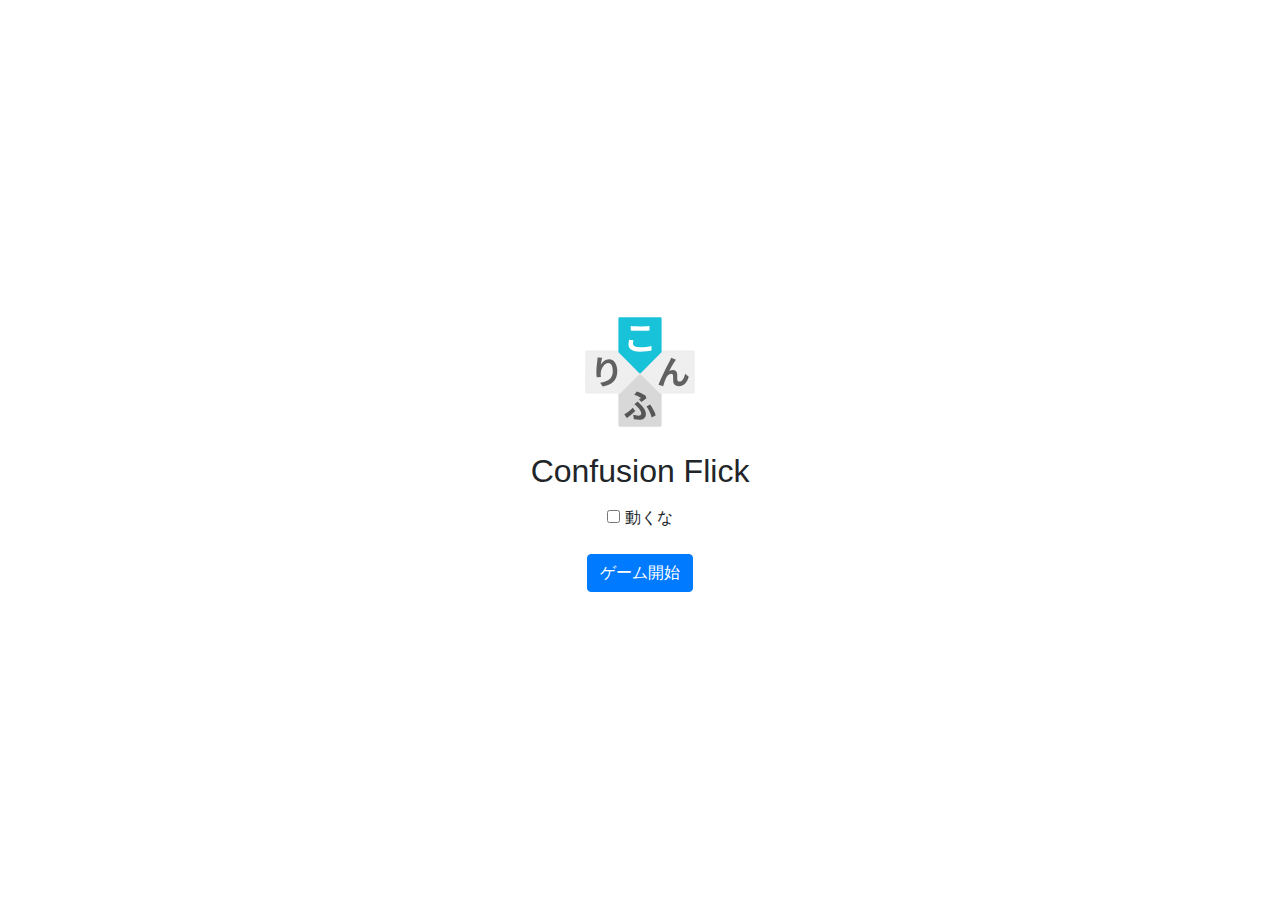
<file: index.html>
<!DOCTYPE html>
<html lang="ja">
    <head>
        <meta charset="utf-8">
        <meta name="apple-mobile-web-app-title" content="Conflick">
        <meta name="application-name" content="Conflick">
        <meta name="msapplication-TileColor" content="#ffffff">
        <meta name="theme-color" content="#ffffff">
        <meta name="viewport" content="width=device-width, initial-scale=1, shrink-to-fit=no">
        <title>Confusion Flick</title>
        <link rel="apple-touch-icon" sizes="180x180" href="/icons/apple-touch-icon.png">
        <link rel="icon" type="image/png" sizes="32x32" href="/icons/favicon-32x32.png">
        <link rel="icon" type="image/png" sizes="16x16" href="/icons/favicon-16x16.png">
        <link rel="manifest" href="/site.webmanifest">
        <link rel="mask-icon" href="/icons/safari-pinned-tab.svg" color="#18c2d8">
        <link rel="stylesheet" href="https://maxcdn.bootstrapcdn.com/bootstrap/4.4.1/css/bootstrap.min.css">
        <link rel="stylesheet" type="text/css" href="css/main.css">
        <link rel="stylesheet" type="text/css" href="css/timer.css">
        <link rel="stylesheet" type="text/css" href="css/keyboard.css">
        <link rel="stylesheet" type="text/css" href="css/result.css">
    </head>
    <body>
        <main id="page-container"></main>

        <script src="https://code.jquery.com/jquery-3.4.1.js"></script>
        <script src="https://cdnjs.cloudflare.com/ajax/libs/popper.js/1.16.0/umd/popper.min.js"></script>
        <script src="https://maxcdn.bootstrapcdn.com/bootstrap/4.4.1/js/bootstrap.min.js"></script>
        <script src="js/config.js"></script>
        <script src="js/timer.js"></script>
        <script src="js/keyboard.js"></script>
        <script src="js/game.js"></script>
        <script src="js/result.js"></script>
        <script src="js/page.js"></script>
        <script src="js/events.js"></script>
        <script src="js/main.js"></script>
    </body>
</html>
</file>
<file: css/main.css>
body {
    overflow-y: hidden;
}
</file>
<file: css/timer.css>
#timer .progress {
    height: 1.5rem;
}

#timer-progress {
    font-size: 1rem;
    font-weight: bold;
}
</file>
<file: css/keyboard.css>
#keyboard {
	background-color: #ddd;
	padding: .5rem 4.5rem;
}

.keyboard-wrapper {
	display: grid;
	grid-gap: 5px;
	grid-template-rows: repeat(4, 1fr);
	grid-template-columns: repeat(3, 1fr);
}

.keyboard-key {
	background-color: #fff;
	border: 1px solid #ccc;
	border-bottom-width: 3px;
	border-radius: 5px;
	font-size: 1.3rem;
	padding: 7px 5px;
	text-align: center;
	user-select: none;
	-moz-user-select: none;
	-ms-user-select: none;
	-webkit-user-select: none;
}

.keyboard-key-touching {
	background-color: #bbb;
	border-top-width: 3px;
	border-bottom-width: 1px;
}

.keyboard-key-special {
	letter-spacing: -.5rem;
	padding-left: .5rem;
	padding-right: .3rem;
}
</file>
<file: css/result.css>
.table > tbody > tr:first-child > td {
    border: none;
}

.btn-twitter {
    background-color: #39f;
    color: #fff;
}
</file>
